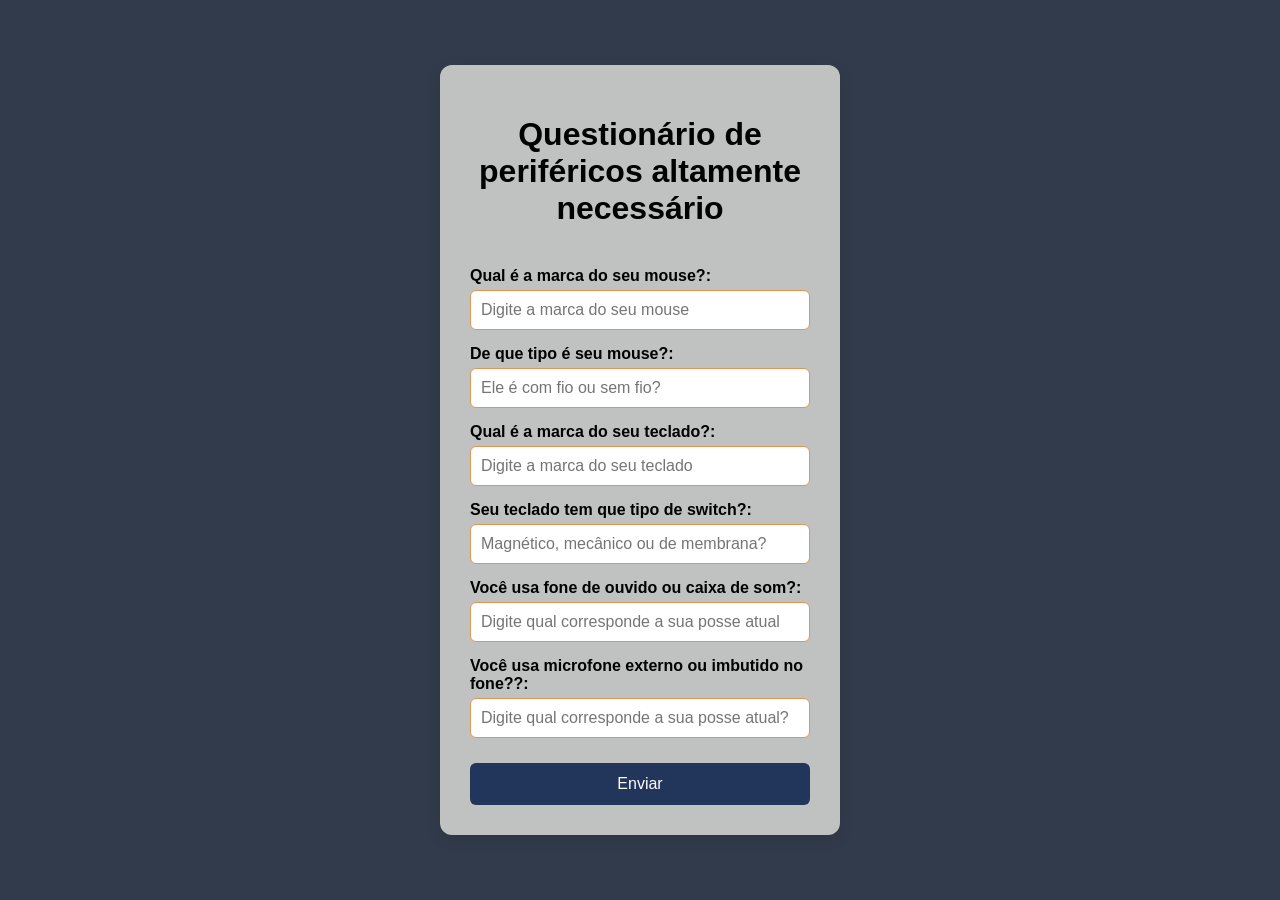
<file: index (1).html>
<!DOCTYPE html>
<html lang="pt-BR">
<head>
    <meta charset="UTF-8">
    <meta name="viewport" content="width=device-width, initial-scale=1.0">
    <title>Formulário de Contato</title>

    <link rel="stylesheet" href="styles.css">
</head>

<body>

    <div class="container">

        <h1>Questionário de periféricos altamente necessário</h1>

        <form
        action="https://formspree.io/f/mrpzebwb"
        method="POST"
>

            <label>Qual é a marca do seu mouse?:</label>
            <input type = "text"
            placeholder="Digite a marca do seu mouse"/>

            <label>De que tipo é seu mouse?:</label>
            <input type = "text"
            placeholder="Ele é com fio ou sem fio?"/>

            <label>Qual é a marca do seu teclado?:</label>
            <input type = "text"
            placeholder="Digite a marca do seu teclado"/>

            <label>Seu teclado tem que tipo de switch?:</label>
            <input type = "text"
            placeholder="Magnético, mecânico ou de membrana?"/>

            <label>Você usa fone de ouvido ou caixa de som?:</label>
            <input type = "text"
            placeholder="Digite qual corresponde a sua posse atual">

            <label>Você usa microfone externo ou imbutido no fone??:</label>
            <input type = "text"
            placeholder="Digite qual corresponde a sua posse atual?"/>

            <button>Enviar</button>

        </form>

    </div>

</body>
</html>
</file>
<file: styles.css>
* {
    box-sizing: border-box;
}

body {
    margin: 0;
    font-family: Arial, sans-serif;
    background-color: #323b4b;

    display: flex;
    justify-content: center;
    align-items: center;

    min-height: 100vh;
}

.container {
    background-color: rgb(191, 194, 193);
    width: 400px;
    padding: 30px;

    border-radius: 12px;

    box-shadow: 0 4px 15px rgba(0, 0, 0, 0.1);
}

h1 {
    text-align: center;
    margin-bottom: 25px;
}

form {
    display: flex;
    flex-direction: column;
}

label {
    margin-top: 15px;
    margin-bottom: 5px;

    font-weight: bold;
}

input {
    padding: 10px;

    border: 1px solid #dd9654;
    border-radius: 6px;

    font-size: 16px;
}

input:focus {
    outline: none;
    border-color: #959ba7;
}

button {
    margin-top: 25px;

    padding: 12px;

    border: none;
    border-radius: 6px;

    background-color: #22355a;
    color: white;

    font-size: 16px;
    cursor: pointer;
}

button:hover {
    background-color: #369ba8;
}
</file>
